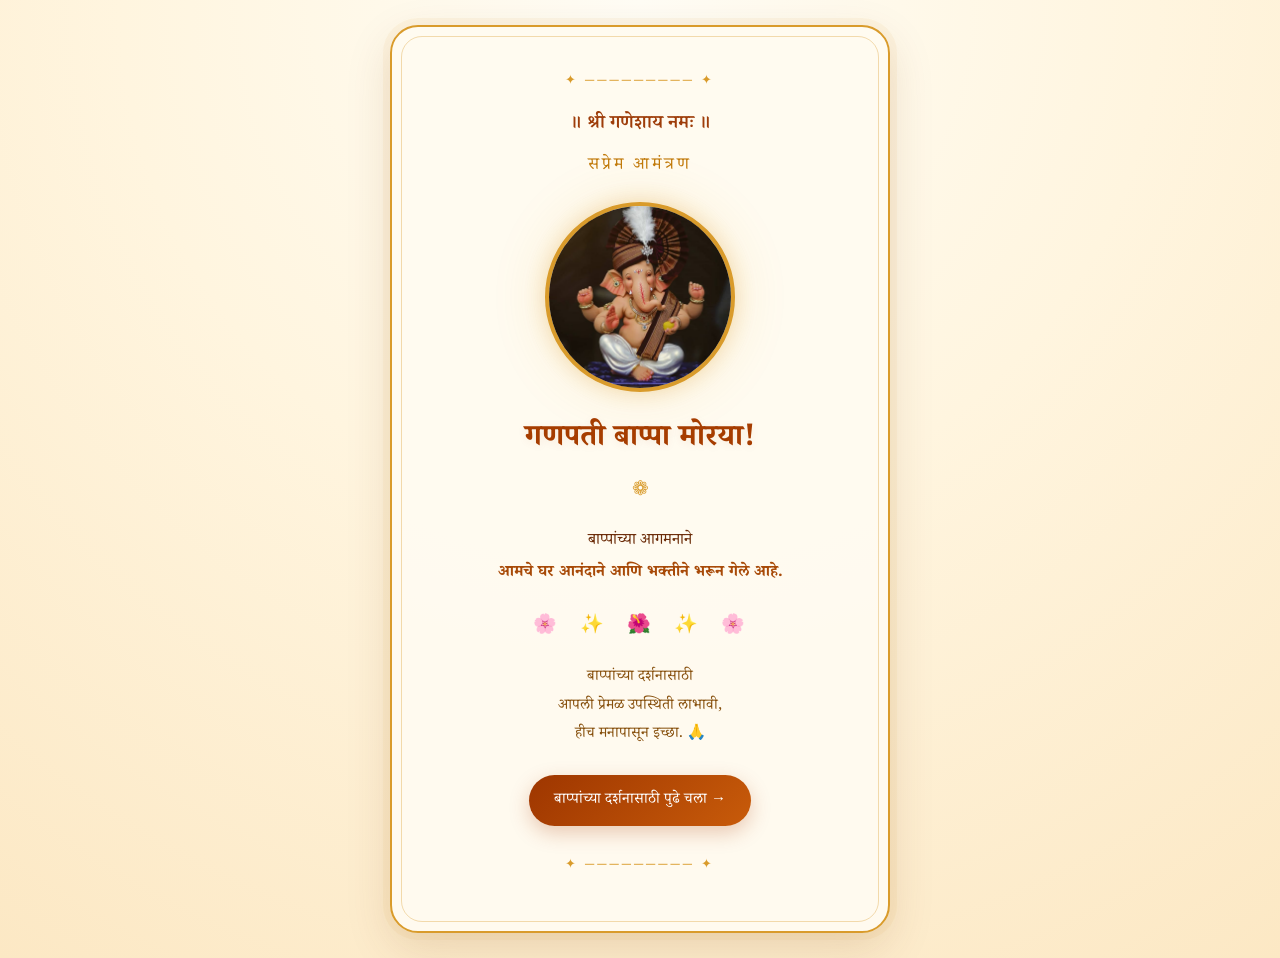
<file: index.html>
<!DOCTYPE html>
<html lang="mr">

<head>
    <meta charset="UTF-8">
    <meta name="viewport" content="width=device-width, initial-scale=1.0">

    <title>गणपती बाप्पा मोरया 🙏</title>

    <link rel="stylesheet" href="style.css">

    <!-- Marathi Font -->
    <link rel="preconnect" href="https://fonts.googleapis.com">
    <link rel="preconnect" href="https://fonts.gstatic.com" crossorigin>
    <link href="https://fonts.googleapis.com/css2?family=Noto+Serif+Devanagari:wght@400;500;600;700&display=swap"
        rel="stylesheet">
</head>

<body>

    <div class="invitation home-page">

        <!-- Decorative Top -->
        <div class="top-decoration">
            ✦ ───────── ✦
        </div>

        <p class="mantra">
            ॥ श्री गणेशाय नमः ॥
        </p>

        <p class="welcome">
            सप्रेम आमंत्रण
        </p>

        <!-- Bappa Image -->
        <div class="ganpati">
            <img src="bappa.jpg" alt="श्री गणपती बाप्पा">
        </div>

        <h1>
            गणपती बाप्पा मोरया!
        </h1>

        <div class="small-divider">
            ❁
        </div>

        <p class="message">
            बाप्पांच्या आगमनाने
            <br>
            <strong>आमचे घर आनंदाने आणि भक्तीने भरून गेले आहे.</strong>
        </p>

        <div class="flowers">
          🌸 &nbsp; ✨ &nbsp; 🌺 &nbsp; ✨ &nbsp; 🌸
        </div>

        <p class="invite-line">
            बाप्पांच्या दर्शनासाठी
            <br>
            आपली प्रेमळ उपस्थिती लाभावी,
            <br>
            हीच मनापासून इच्छा. 🙏
        </p>

        <!-- Next Page Button -->
       <a href="invitation.html" class="button">
    बाप्पांच्या दर्शनासाठी पुढे चला →
      </a>

        <div class="bottom-decoration">
            ✦ ───────── ✦
        </div>

    </div>

</body>

</html>
</file>
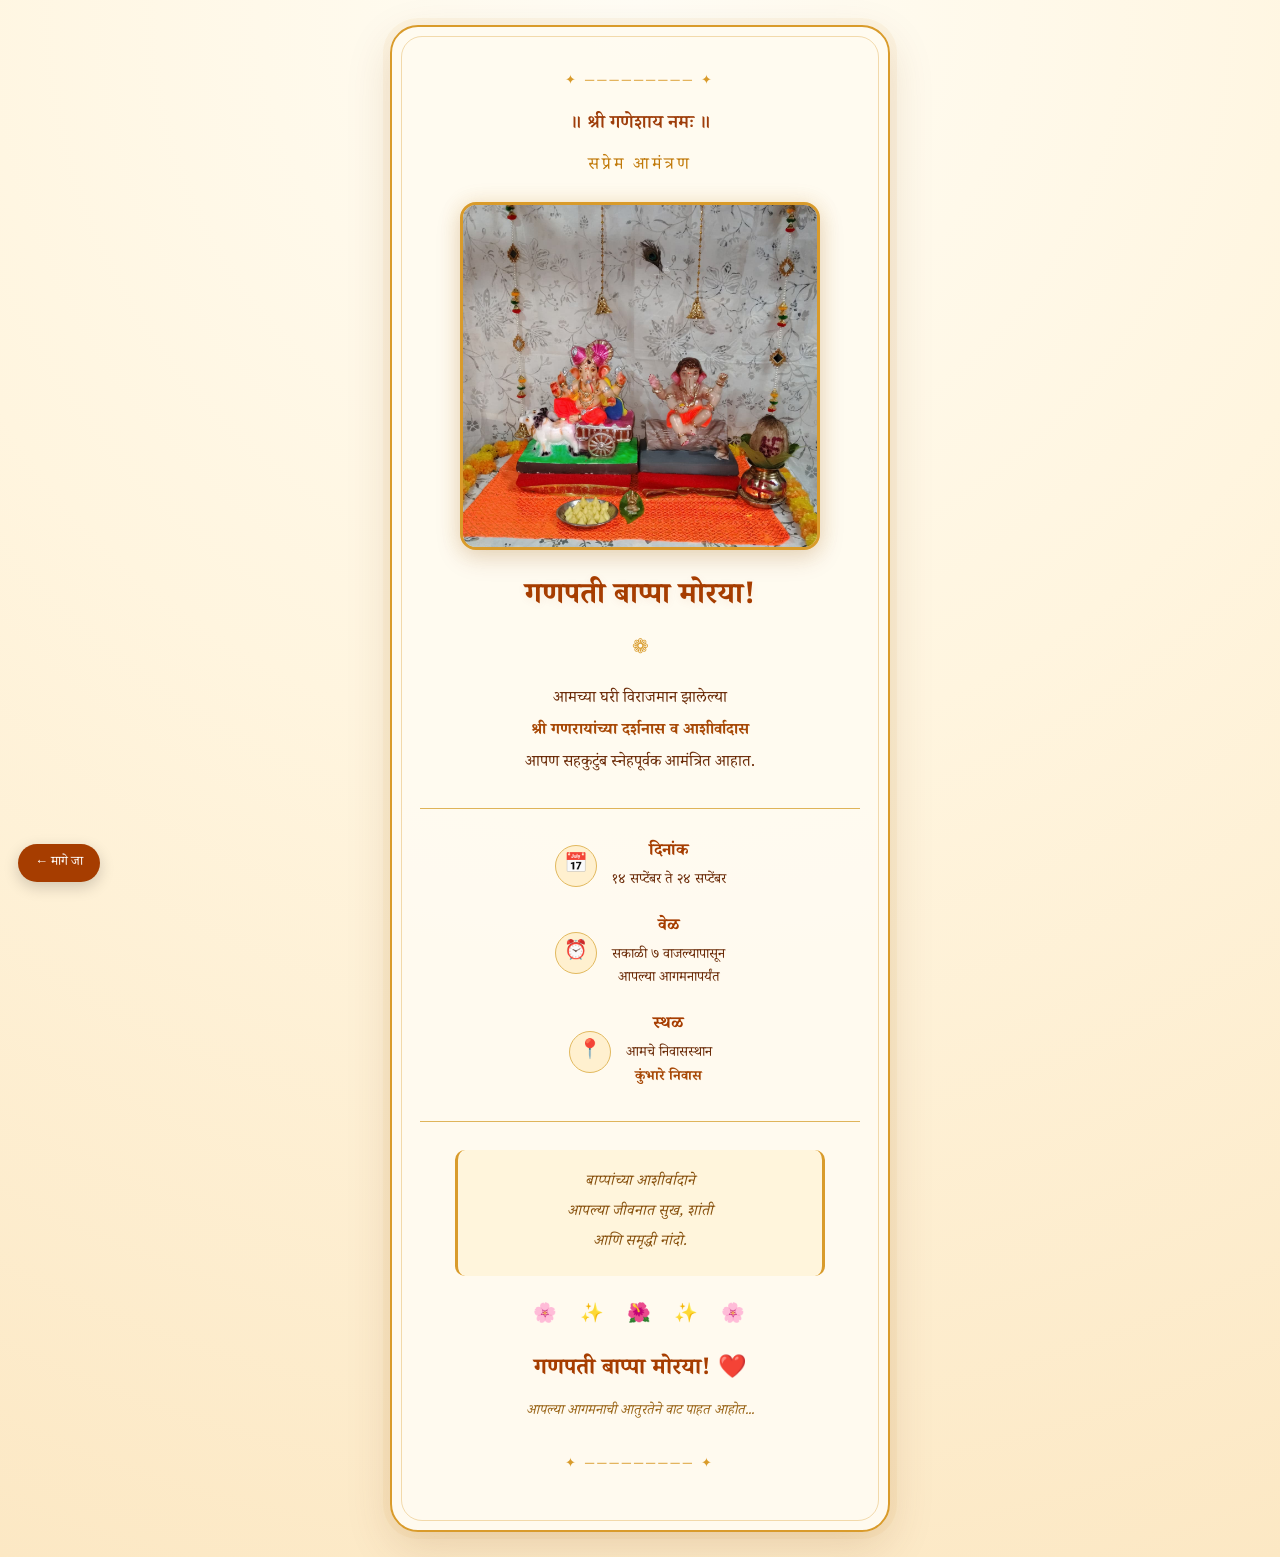
<file: invitation.html>
<!DOCTYPE html>
<html lang="mr">

<head>
    <meta charset="UTF-8">
    <meta name="viewport" content="width=device-width, initial-scale=1.0">

    <title>बाप्पांचे आमंत्रण 🙏</title>

    <link rel="stylesheet" href="style.css">

    <!-- Marathi Font -->
    <link rel="preconnect" href="https://fonts.googleapis.com">
    <link rel="preconnect" href="https://fonts.gstatic.com" crossorigin>
    <link href="https://fonts.googleapis.com/css2?family=Noto+Serif+Devanagari:wght@400;500;600;700&display=swap"
        rel="stylesheet">
</head>

<body>

    <div class="invitation invitation-page">

        <!-- Decorative Top -->
        <div class="top-decoration">
            ✦ ───────── ✦
        </div>

        <p class="mantra">
            ॥ श्री गणेशाय नमः ॥
        </p>

        <p class="welcome">
            सप्रेम आमंत्रण
        </p>

        <!-- Small Bappa Image -->
        <div class="ganpati small-ganpati">
    <img src="Home Bappa.jpeg" alt="आमच्या घरातील गणपती बाप्पा">
</div>

        <h1>
            गणपती बाप्पा मोरया!
        </h1>

        <div class="small-divider">
            ❁
        </div>

        <p class="message">
            आमच्या घरी विराजमान झालेल्या
            <br>
            <strong>श्री गणरायांच्या दर्शनास व आशीर्वादास</strong>
            <br>
            आपण सहकुटुंब स्नेहपूर्वक आमंत्रित आहात.
        </p>

        <!-- Invitation Details -->
        <div class="details">

            <div class="detail-item">

                <div class="detail-icon">
                    📅
                </div>

                <div>
                    <h3>दिनांक</h3>
                    <p>१४ सप्टेंबर ते २४ सप्टेंबर</p>
                </div>

            </div>


            <div class="detail-item">

                <div class="detail-icon">
                    ⏰
                </div>

                <div>
                    <h3>वेळ</h3>
                    <p>
                        सकाळी ७ वाजल्यापासून
                        <br>
                        आपल्या आगमनापर्यंत
                    </p>
                </div>

            </div>


            <div class="detail-item">

                <div class="detail-icon">
                    📍
                </div>

                <div>
                    <h3>स्थळ</h3>
                    <p>
                        आमचे निवासस्थान
                        <br>
                        <strong>कुंभारे निवास</strong>
                    </p>
                </div>

            </div>

        </div>


        <!-- Blessing Message -->
        <div class="blessing-box">

            <p class="blessing">
                बाप्पांच्या आशीर्वादाने
                <br>
                आपल्या जीवनात सुख, शांती
                <br>
                आणि समृद्धी नांदो.
            </p>

        </div>


        <div class="flowers">
            🌸 &nbsp; ✨ &nbsp; 🌺 &nbsp; ✨ &nbsp; 🌸
        </div>


        <h2>
            गणपती बाप्पा मोरया! ❤️
        </h2>


        <p class="thank-you">
            आपल्या आगमनाची आतुरतेने वाट पाहत आहोत...
        </p>


        <div class="bottom-decoration">
            ✦ ───────── ✦
        </div>

    </div>


    <!-- Back Button -->
    <a href="index.html" class="back-button">
        ← मागे जा
    </a>

</body>

</html>
</file>
<file: style.css>
/* =========================================
   GANPATI INVITATION WEBSITE
   COMPLETE style.css
   ========================================= */


/* =========================================
   BASIC RESET
   ========================================= */

* {
    margin: 0;
    padding: 0;
    box-sizing: border-box;
}


/* =========================================
   BODY
   ========================================= */

body {
    min-height: 100vh;

    background:
        radial-gradient(
            circle at top,
            #fffdf5 0%,
            #fff5df 45%,
            #fce8c4 100%
        );

    font-family: "Noto Serif Devanagari", serif;

    color: #6b2b08;

    display: flex;
    justify-content: center;
    align-items: center;

    padding: 25px 15px;
}


/* =========================================
   MAIN INVITATION CARD
   ========================================= */

.invitation {
    position: relative;

    width: 100%;
    max-width: 500px;

    min-height: 90vh;

    padding: 45px 28px 55px;

    text-align: center;

    background: rgba(255, 251, 241, 0.96);

    border: 2px solid #d99b2b;

    border-radius: 28px;

    box-shadow:
        0 15px 45px rgba(120, 60, 0, 0.15),
        0 0 0 7px rgba(217, 155, 43, 0.06);

    overflow: hidden;

    animation: pageEnter 1s ease;
}


/* =========================================
   INNER BORDER
   ========================================= */

.invitation::before {
    content: "";

    position: absolute;

    top: 9px;
    left: 9px;
    right: 9px;
    bottom: 9px;

    border: 1px solid rgba(217, 155, 43, 0.35);

    border-radius: 21px;

    pointer-events: none;
}


/* =========================================
   TOP & BOTTOM DECORATION
   ========================================= */

.top-decoration,
.bottom-decoration {
    color: #d99b2b;

    font-size: 13px;

    letter-spacing: 3px;

    margin-bottom: 18px;
}


.bottom-decoration {
    margin-top: 30px;
    margin-bottom: 0;
}


/* =========================================
   MANTRA
   ========================================= */

.mantra {
    color: #9e3d0a;

    font-size: 19px;

    font-weight: 600;

    margin-bottom: 13px;
}


/* =========================================
   WELCOME TEXT
   ========================================= */

.welcome {
    color: #c17a0a;

    font-size: 17px;

    letter-spacing: 3px;

    margin-bottom: 22px;
}


/* =========================================
   PAGE 1 - BAPPA IMAGE
   ========================================= */

.ganpati {
    width: 190px;
    height: 190px;

    margin: 0 auto 25px;

    border-radius: 50%;

    overflow: hidden;

    border: 4px solid #d99b2b;

    background: #fff0cf;

    box-shadow:
        0 0 20px rgba(217, 155, 43, 0.3),
        0 0 55px rgba(217, 155, 43, 0.15);

    animation: floating 4s ease-in-out infinite;
}


.ganpati img {
    width: 100%;
    height: 100%;

    object-fit: cover;

    display: block;
}


/* =========================================
   PAGE 2 - NEW BAPPA PHOTO
   ========================================= */

/*
   This applies ONLY to the image
   on invitation.html.

   Your new image:
   bappa-home.jpg
*/

/* =========================================
   BAPPA PHOTO - SECOND PAGE
   ========================================= */

.invitation-page .small-ganpati {
    width: 85%;
    max-width: 360px;
    height: auto;

    margin: 0 auto 25px;

    border-radius: 16px;

    overflow: hidden;

    border: 3px solid #d99b2b;

    background: #fff0cf;

    box-shadow:
        0 8px 25px rgba(120, 60, 0, 0.18),
        0 0 20px rgba(217, 155, 43, 0.15);

    animation: photoAppear 1.2s ease;
}

.invitation-page .small-ganpati img {
    width: 100%;
    height: auto;

    display: block;

    object-fit: cover;
}

/* =========================================
   MAIN HEADING
   ========================================= */

h1 {
    color: #a63d00;

    font-size: 30px;

    font-weight: 700;

    margin-bottom: 12px;

    text-shadow:
        0 2px 8px rgba(166, 61, 0, 0.08);
}


/* =========================================
   SECOND HEADING
   ========================================= */

h2 {
    color: #a63d00;

    font-size: 23px;

    margin-top: 10px;

    margin-bottom: 12px;
}


/* =========================================
   SMALL DIVIDER
   ========================================= */

.small-divider {
    color: #d99b2b;

    font-size: 20px;

    margin: 5px 0 18px;
}


/* =========================================
   MESSAGE
   ========================================= */

.message {
    color: #6b2b08;

    font-size: 16px;

    line-height: 2;

    margin-bottom: 20px;
}


.message strong {
    color: #a84a08;
}


/* =========================================
   EXTRA INVITATION TEXT
   ========================================= */

.invite-line {
    font-size: 15px;

    line-height: 1.9;

    color: #87500d;

    margin-bottom: 25px;
}


/* =========================================
   FLOWERS
   ========================================= */

.flowers {
    margin: 22px 0;

    font-size: 19px;

    letter-spacing: 2px;

    animation: gentleGlow 3s ease-in-out infinite;
}


/* =========================================
   NEXT PAGE BUTTON
   ========================================= */

.button {
    display: inline-flex;

    justify-content: center;

    align-items: center;

    gap: 10px;

    padding: 14px 25px;

    background:
        linear-gradient(
            135deg,
            #9e3600,
            #c85b0a
        );

    color: white;

    text-decoration: none;

    border-radius: 30px;

    font-size: 15px;

    box-shadow:
        0 7px 20px rgba(166, 61, 0, 0.25);

    transition:
        transform 0.3s ease,
        box-shadow 0.3s ease,
        background 0.3s ease;

    position: relative;

    z-index: 2;

    animation: buttonAppear 1.2s ease;
}


.button span {
    font-size: 20px;

    transition:
        transform 0.3s ease;
}


.button:hover {
    transform: translateY(-3px);

    background:
        linear-gradient(
            135deg,
            #b84700,
            #d96b15
        );

    box-shadow:
        0 11px 25px rgba(166, 61, 0, 0.3);
}


.button:hover span {
    transform: translateX(5px);
}


/* =========================================
   PAGE 2 - DETAILS
   ========================================= */

.details {
    margin: 28px 0;

    padding: 10px 5px;

    border-top: 1px solid #dfb45a;

    border-bottom: 1px solid #dfb45a;
}


/* =========================================
   DETAIL ITEM
   ========================================= */

.detail-item {
    display: flex;

    align-items: center;

    justify-content: center;

    gap: 15px;

    margin: 20px 0;
}


/* =========================================
   DETAIL ICON
   ========================================= */

.detail-icon {
    width: 42px;
    height: 42px;

    display: flex;

    justify-content: center;

    align-items: center;

    background: #fff0cf;

    border: 1px solid #e2b95e;

    border-radius: 50%;

    font-size: 19px;

    flex-shrink: 0;
}


/* =========================================
   DETAIL HEADING
   ========================================= */

.detail-item h3 {
    color: #a63d00;

    font-size: 17px;

    margin-bottom: 4px;
}


/* =========================================
   DETAIL TEXT
   ========================================= */

.detail-item p {
    color: #6b2b08;

    font-size: 14px;

    line-height: 1.7;
}


.detail-item strong {
    color: #a84a08;
}


/* =========================================
   BLESSING BOX
   ========================================= */

.blessing-box {
    margin: 25px auto;

    padding: 18px 15px;

    max-width: 370px;

    background: #fff5dc;

    border-left: 3px solid #d99b2b;

    border-right: 3px solid #d99b2b;

    border-radius: 10px;
}


.blessing {
    color: #87500d;

    font-size: 15px;

    line-height: 2;

    font-style: italic;
}


/* =========================================
   THANK YOU TEXT
   ========================================= */

.thank-you {
    color: #9a6518;

    font-size: 14px;

    font-style: italic;

    line-height: 1.8;
}


/* =========================================
   BACK BUTTON
   ========================================= */

.back-button {
    position: fixed;

    left: 18px;

    bottom: 18px;

    padding: 9px 17px;

    background: #a63d00;

    color: white;

    text-decoration: none;

    border-radius: 25px;

    font-size: 13px;

    box-shadow:
        0 5px 15px rgba(0, 0, 0, 0.18);

    transition:
        transform 0.3s ease,
        background 0.3s ease;

    z-index: 100;
}


.back-button:hover {
    background: #c45a00;

    transform: translateY(-3px);
}


/* =========================================
   ANIMATIONS
   ========================================= */


/* Card entrance */

@keyframes pageEnter {

    from {
        opacity: 0;

        transform:
            scale(0.96)
            translateY(20px);
    }

    to {
        opacity: 1;

        transform:
            scale(1)
            translateY(0);
    }
}


/* Bappa floating */

@keyframes floating {

    0% {
        transform: translateY(0);
    }

    50% {
        transform: translateY(-7px);
    }

    100% {
        transform: translateY(0);
    }
}


/* Flowers glow */

@keyframes gentleGlow {

    0% {
        opacity: 0.75;
    }

    50% {
        opacity: 1;
    }

    100% {
        opacity: 0.75;
    }
}


/* Button entrance */

@keyframes buttonAppear {

    from {
        opacity: 0;

        transform:
            translateY(15px);
    }

    to {
        opacity: 1;

        transform:
            translateY(0);
    }
}


/* Page 2 photo entrance */

@keyframes photoAppear {

    from {
        opacity: 0;

        transform:
            scale(0.94)
            translateY(15px);
    }

    to {
        opacity: 1;

        transform:
            scale(1)
            translateY(0);
    }
}


/* =========================================
   MOBILE DESIGN
   ========================================= */

@media (max-width: 500px) {

    body {
        padding: 10px;
    }


    .invitation {
        min-height: 95vh;

        padding: 35px 20px 60px;

        border-radius: 23px;
    }


    /* Mantra */

    .mantra {
        font-size: 17px;
    }


    /* Welcome */

    .welcome {
        font-size: 15px;

        letter-spacing: 2px;
    }


    /* Page 1 Bappa */

    .ganpati {
        width: 155px;

        height: 155px;
    }


    /* Page 2 Bappa photo */

   .invitation-page .small-ganpati {
    width: 75%;
    max-width: 320px;

    border-radius: 14px;

    margin-bottom: 22px;
}


    /* Headings */

    h1 {
        font-size: 25px;
    }


    h2 {
        font-size: 20px;
    }


    /* Message */

    .message {
        font-size: 14px;

        line-height: 1.9;
    }


    /* Invitation line */

    .invite-line {
        font-size: 14px;
    }


    /* Button */

    .button {
        font-size: 14px;

        padding: 13px 20px;
    }


    /* Details */

    .detail-item {
        gap: 12px;
    }


    .detail-icon {
        width: 38px;

        height: 38px;

        font-size: 17px;
    }


    .detail-item h3 {
        font-size: 16px;
    }


    .detail-item p {
        font-size: 13px;
    }


    /* Blessing */

    .blessing {
        font-size: 14px;
    }


    /* Back button */

    .back-button {
        left: 12px;

        bottom: 12px;

        font-size: 12px;

        padding: 8px 14px;
    }

}
</file>
